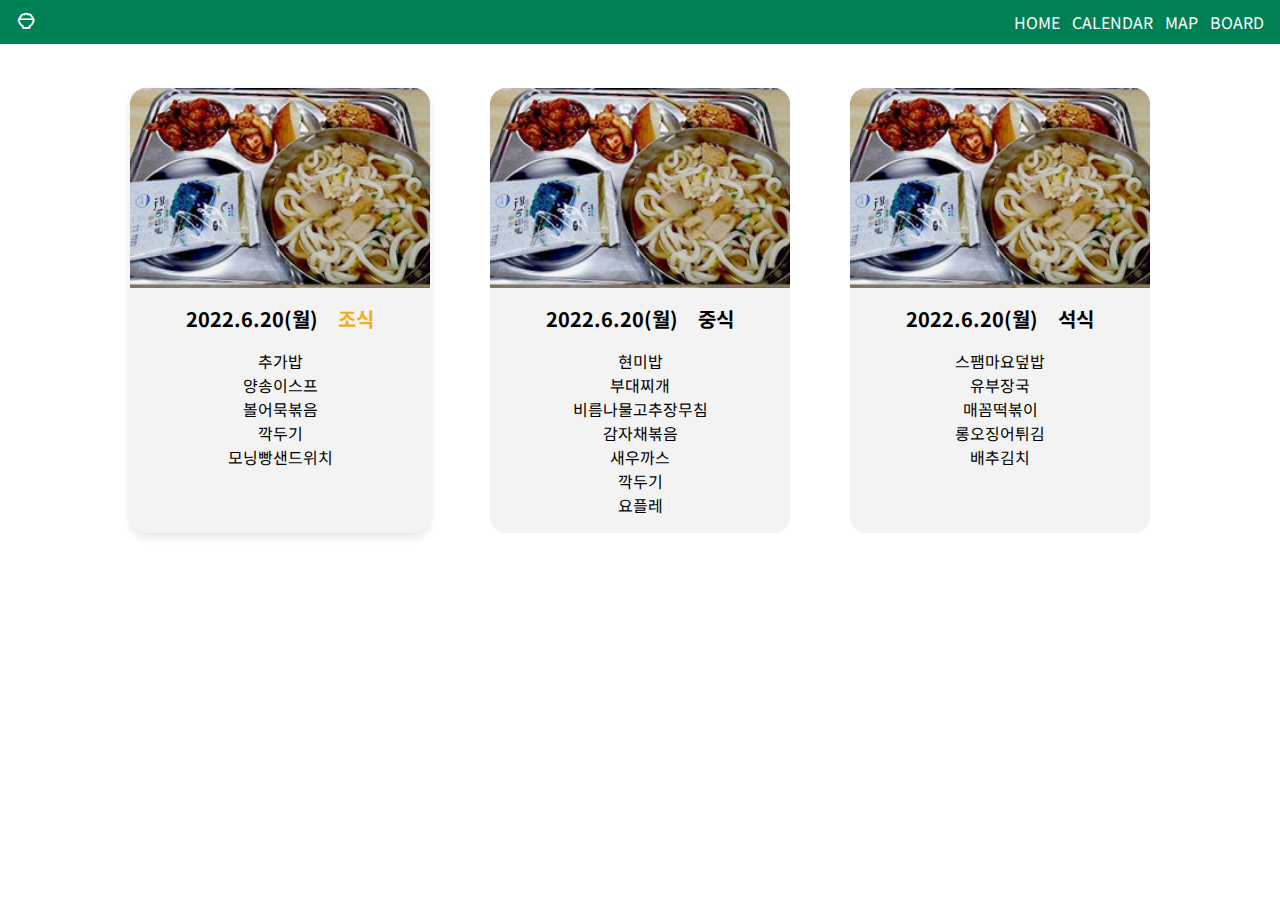
<file: 20220608_school cafeteria/index.html>
<!DOCTYPE html>
<html lang="en">

<head>
    <meta charset="UTF-8">
    <meta http-equiv="X-UA-Compatible" content="IE=edge">
    <meta name="viewport" content="width=device-width, initial-scale=1.0">
    <title>Header</title>
    <!-- Boxicons -->
    <link href='https://unpkg.com/boxicons@2.1.2/css/boxicons.min.css' rel='stylesheet'>
    <!-- style.css -->
    <link rel="stylesheet" href="css/style.css">
</head>

<body>
    <!-- <img src="http://file3.instiz.net/data/cached_img/upload/2018/08/27/20/9d6dbca09cf298e605cc8b9ec967f473_mp4.gif"
        alt=""> -->
    <!-- header -->
    <header class="header" id="header">
        <nav class="nav container">
            <div class="nav-toggle" id="nav-toggle">
                <i class='bx bx-menu'></i>
            </div>
            <a href="#" class="nav-logo">
                <i class='bx bx-bowl-rice'></i></a>
            <div class="nav-menu">
                <ul class="nav-list" id="nav-list">
                    <li class="nav-item">
                        <a href="" class="nav-link">HOME</a>
                    </li>
                    <li class="nav-item">
                        <a href="" class="nav-link">CALENDAR</a>
                    </li>
                    <li class="nav-item">
                        <a href="" class="nav-link">MAP</a>
                    </li>
                    <li class="nav-item">
                        <a href="" class="nav-link">BOARD</a>
                    </li>
                </ul>
            </div>
        </nav>
    </header>

    <main id="main-card">
        <article class="card">
            <figure class="card-image"></figure>
            <div class="card-description">
                <h3 class="card-title">
                    <div class="card-date">
                        2022.6.20(월)
                    </div>
                    <div class="card-time">
                        조식
                    </div>
                </h3>
                <p class="card-menu">
                    추가밥<br>
                    양송이스프<br>
                    볼어묵볶음<br>
                    깍두기<br>
                    모닝빵샌드위치
                </p>
            </div>
        </article>
        <article class="card">
            <figure class="card-image"></figure>
            <div class="card-description">
                <h3 class="card-title">
                    <div class="card-date">
                        2022.6.20(월)
                    </div>
                    <div class="card-time">
                        중식
                    </div>
                </h3>
                <p class="card-menu">
                    현미밥<br>
                    부대찌개<br>
                    비름나물고추장무침<br>
                    감자채볶음<br>
                    새우까스<br>
                    깍두기<br>
                    요플레
                </p>
            </div>
        </article>
        <article class="card">
            <figure class="card-image"> </figure>
            <div class="card-description">
                <h3 class="card-title">
                    <div class="card-date">
                        2022.6.20(월)
                    </div>
                    <div class="card-time">
                        석식
                    </div>
                </h3>
                <p class="card-menu">
                    스팸마요덮밥<br>
                    유부장국<br>
                    매꼼떡볶이<br>
                    롱오징어튀김<br>
                    배추김치
                </p>
            </div>
        </article>
    </main>

    <!-- main.js -->
    <script src="js/main.js"></script>
</body>

</html>
</file>
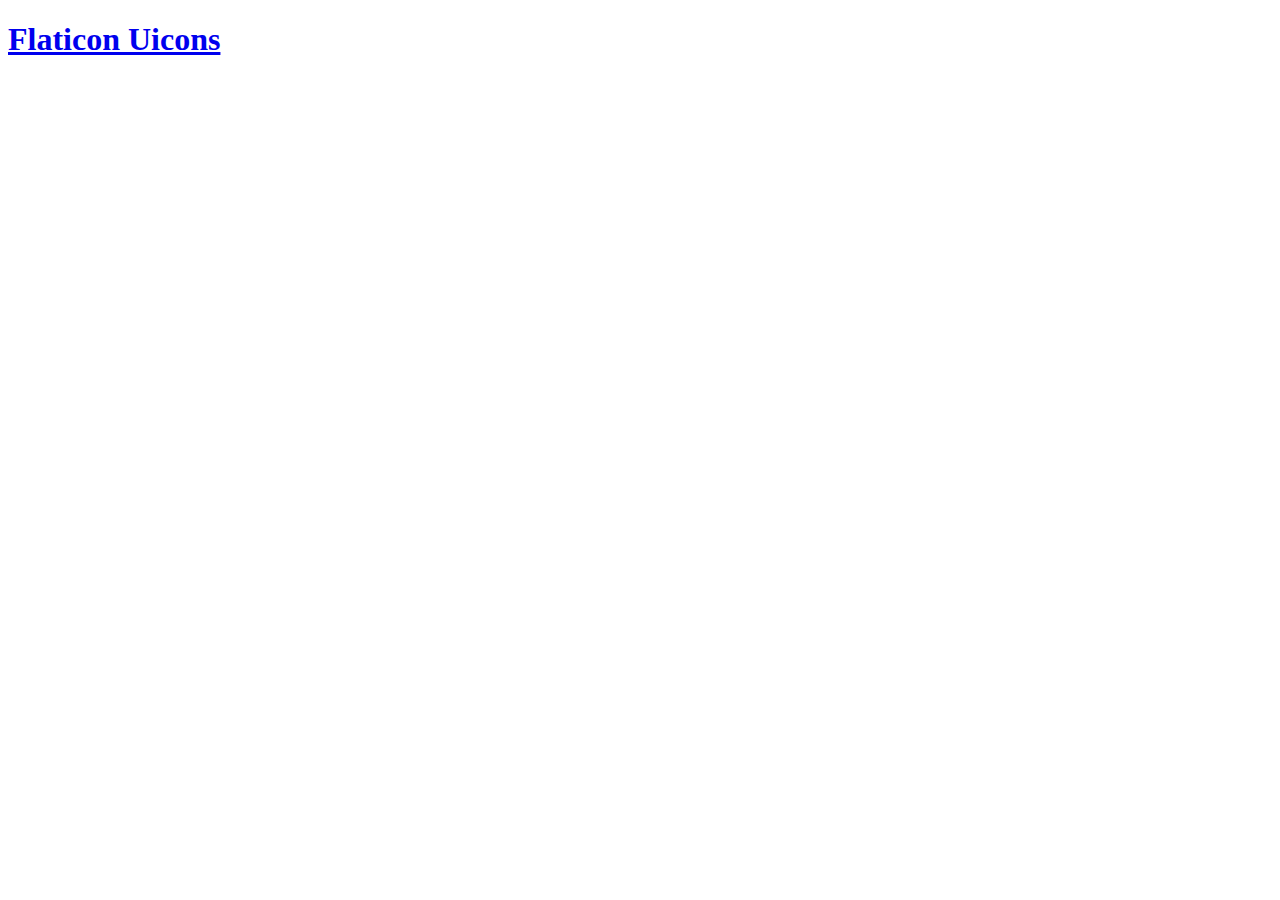
<file: 20220418_icon/flaticon.html>
<!DOCTYPE html>
<html lang="en">

<head>
    <meta charset="UTF-8">
    <meta http-equiv="X-UA-Compatible" content="IE=edge">
    <meta name="viewport" content="width=device-width, initial-scale=1.0">
    <title>Flaticon Uicons</title>
    <link rel='stylesheet' href='https://cdn-uicons.flaticon.com/uicons-regular-rounded/css/uicons-regular-rounded.css'>
    <link rel='stylesheet' href='https://cdn-uicons.flaticon.com/uicons-solid-rounded/css/uicons-solid-rounded.css'>
    <link rel='stylesheet' href='https://cdn-uicons.flaticon.com/uicons-regular-rounded/css/uicons-regular-rounded.css'>
    <link rel='stylesheet' href='https://cdn-uicons.flaticon.com/uicons-bold-rounded/css/uicons-bold-rounded.css'>
</head>

<body>
    <h1><a href="https://www.flaticon.com/uicons">Flaticon Uicons</a></h1>
    <i class="fi fi-rr-microphone-alt"></i>
    <i class="fi fi-sr-music-alt"></i>
    <i class="fi fi-rr-stars"></i>
    <i class="fi fi-br-moon-stars"></i>
</body>

</html>
</file>
<file: 20220608_school cafeteria/css/style.css>
/* Google Fonts */

@import url('https://fonts.googleapis.com/css2?family=Noto+Sans+KR:wght@400;500;700&display=swap');

/* Variables CSS */

:root {
    /* color */
    --first-color: hsl(160, 100%, 25%);
    --first-color-bright: hsl(160, 100%, 40%);
    --second-color: hsl(339, 77%, 59%);
    --third-color: hsl(42, 87%, 52%);
    --title-color: hsl(160, 0%, 0%);
    --text-color: hsl(160, 0%, 47%0);
    --body-color: #fff;
    --container-color: #fff;
    /* font */
    --body-font: 'Noto Sans KR', sans-serif;
    --biggest-font-size: 2.25rem;
    --h1-font-size: 2rem;
    --h2-font-size: 1.5rem;
    --h3-font-size: 1.25rem;
    --nomal-font-size: 1rem;
    --small-font-size: 0.8rem;
    --smaller-font-size: 0.75rem;
    /* font weight */
    --font-medium: 500;
    --font-bold: 700;
    /* z-index */
    --z-index: 100;
}


/* BASE */

* {
    box-sizing: border-box;
    margin: 0;
    padding: 0;
}

body {
    position: relative;
    font-family: var(--body-font);
    font-size: var(--nomal-font-size);
    background-color: var(--body-color);
    color: var(--text-color);
}

h1,
h2,
h3 {
    font-weight: var(--font-bold);
    color: var(--title-color);
}

ul {
    list-style: none;
}

a {
    text-decoration: none;
    color: var(--title-color);
}

img {
    max-width: 100%;
    /*이미지보다 창 크기가 작아져도 이미지를 다 유지하면서 축소하자*/
    height: auto;
}


/* nav */

.container {
    margin-left: 1rem;
    margin-right: 1rem;
}

header {
    background-color: var(--first-color);
}

nav {
    height: 44px;
    display: flex;
    justify-content: space-between;
    align-items: center;
}

nav i {
    font-size: 1.25rem;
    /*아이콘 1.25배*/
}

nav a {
    color: #fff;
}

.nav-toggle i {
    color: #fff;
}

.nav-toggle {
    display: none;
    /* visibility: hidden; 보이지는 않지만, 자리는 차지함 */
}

.nav-list {
    display: flex;
    column-gap: 0.75rem;
}

.nav-link {
    display: block;
    /*한 줄 전체를 차지해서 리크 동작 하도록 */
}



/* HOME */
h3 {
    font-size: var(--h3-font-size);
}

main {
    display: flex;
    justify-content: center;
    flex-wrap: wrap;
    column-gap: 60px;
    row-gap: 40px;
    margin: 44px 2rem;
}

.card {
    background-color: #f3f3f3;
    border-radius: 1rem;
    /* flex-grow: 1;
    flex-shrink: 0;
    flex-basis: 240px; */
    flex: 1 0 240px;
    /*기본 240px이고 커지면 확장하자*/
    max-width: 300px;
    /*너무 넓지 않게 max값 정하자*/
}

.now,
.card:hover {
    box-shadow: 0 4px 8px rgb(0, 0, 0, 0.1);
}

.now .card-time,
.card:hover .card-time {
    color: var(--third-color);
}

.card-image {
    height: 0px;
    padding-bottom: 66.666666667%;
    /*그림 비율 유지하며 확대/축소 : 160/240*/
    background: url("../img/plate_edit.png") center center;
    background-size: cover;
    border-radius: 1rem 1rem 0 0;
}

.card-description {
    margin: 1rem;
}

.card-title {
    display: flex;
    justify-content: center;
    column-gap: 20px;
}

.card-menu {
    margin-top: 1rem;
    text-align: center;
    /*메뉴 가운데 정렬*/
}

/* breakpoints */


/* 2K & 4K */


/* moblie */
@media screen and (max-width:600px) {
    .nav-toggle {
        display: block;
        /*nav-toggle 보이자*/
        position: absolute;
        /*nav-logo 가운데 정렬을 위해*/
        cursor: pointer;
        /*마우스 포인터 : 손*/
    }

    .nav-logo {
        margin: 0 auto;
        /*가운데 정렬*/
    }

    .nav-list {
        flex-direction: column;
        /*align-items: center;*/
        position: absolute;
        left: 0;
        right: 0;
        top: 44px;
        /*nav 높이*/
        /*width: 100%;*/
        background-color: #2f2f2f;
        height: 0;
        /*overflowe: hidden과 함께 메뉴 안 보이게 하자*/
        overflow: hidden;
        transition: 0.3s;
    }

    .nav-item {
        padding: 0.5rem 0;
        border-bottom: 1px solid #fff;
        text-align: center;
    }

    .show-menu {
        height: 164px;
    }
}
</file>
